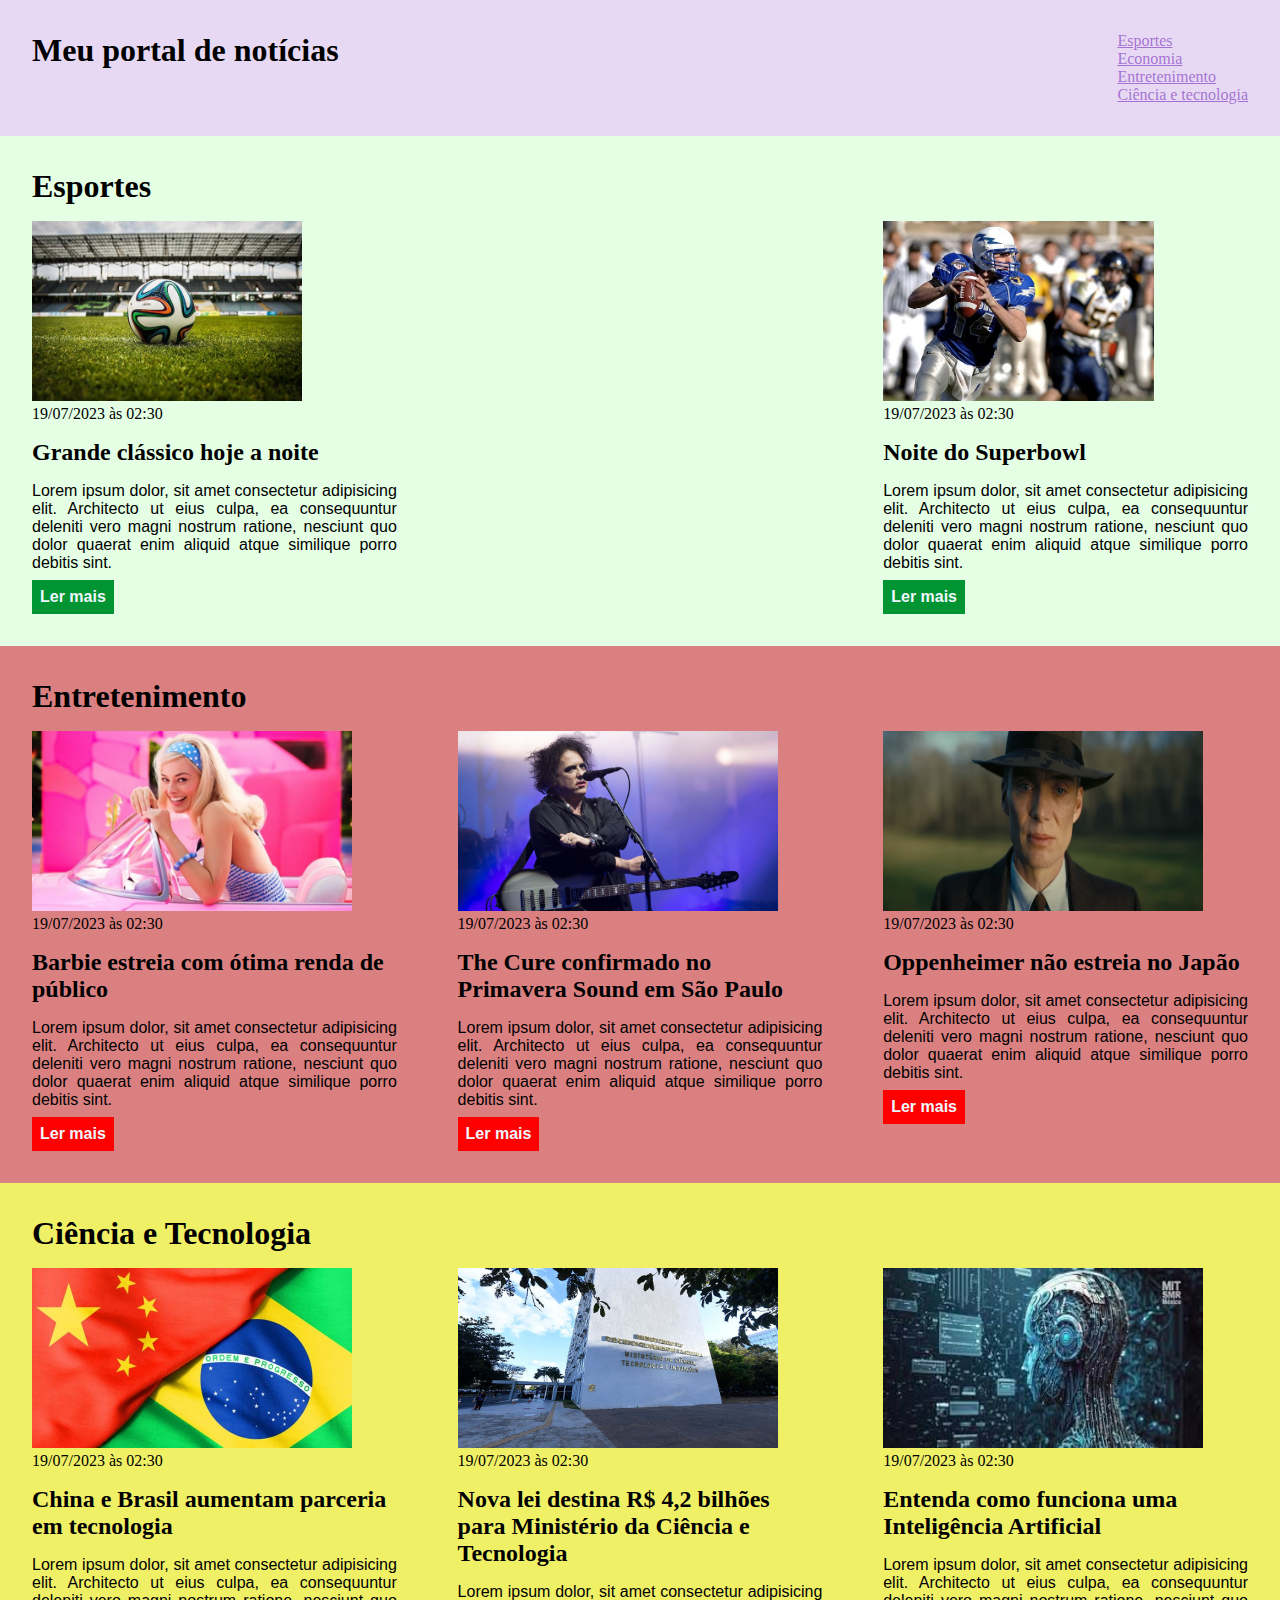
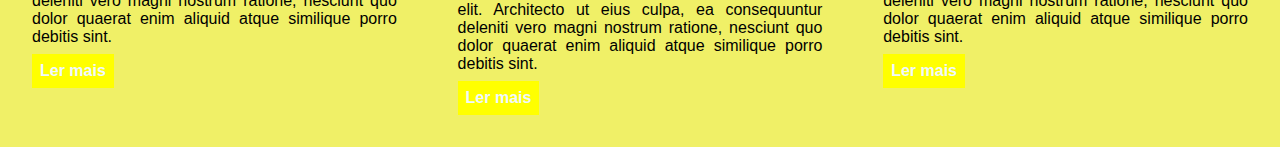
<file: CSS/index.html>
<!DOCTYPE html>
<html lang="pt-br">
<head>
    <meta charset="UTF-8">
    <meta name="viewport" content="width=device-width, initial-scale=1.0">
    <title>Meu portal de notícias</title> 
    <link rel="stylesheet" href="main.css"
</head>

<body>
    <header>
    <div class="container" > 
        <h1>Meu portal de notícias</h1>
    <nav> 
        <ul>
            <li>
                <a href="#" title="Ir para seção de esportes">Esportes</a>
            </li>
            <li> 
                <a href="#" title="Ir para seção de economia">Economia</a>
            </li> 
            <li> 
                <a href="#" title="Ir para seção de entretenimento"> Entretenimento</a>
            </li>
            <li> 
                <a href="#" title="Ir para seção de ciência e tecnologia"> Ciência e tecnologia</a>
            </li>
        </ul>
    </nav>
    </div>
</header> 
<section id="sports">
    <div class="container">
        <h2>Esportes</h2> 
        <div class="articles">
            <article>
                <img src= "futebol.jpg" alt="Bola de futebol no gramado"/> 
                <header>
                    <time class="date">19/07/2023 às 02:30</time>
                </header>
                <h3>Grande clássico hoje a noite</h3>
                <p>
                    Lorem ipsum dolor, sit amet consectetur adipisicing elit. Architecto ut eius culpa, ea consequuntur deleniti vero magni nostrum ratione, nesciunt quo dolor quaerat enim aliquid atque similique porro debitis sint.
                </p> 
                <a href="#" title="Leia a notícia completa">Ler mais</a>
            </article>
            <article>
                <img src= "futebol-americano.jpg" alt="Jogadores de futebol americano"/> 
                <header>
                    <time>19/07/2023 às 02:30</time>
                </header>
                <h3>Noite do Superbowl</h3>
                <p>
                    Lorem ipsum dolor, sit amet consectetur adipisicing elit. Architecto ut eius culpa, ea consequuntur deleniti vero magni nostrum ratione, nesciunt quo dolor quaerat enim aliquid atque similique porro debitis sint.
                </p> 
                <a href="#" title="Leia a notícia completa">Ler mais</a>
            </article>
        </div>
    </div>
</section>
<section id="entertainment">
    <div class="container">
        <h2>Entretenimento</h2> 
        <div class="articles">
            <article>
                <img src= "Barbie-Margot-Robbie.jpg" width="320" height="180"  alt="Cena do filme Barbie"/> 
                <header>
                    <time class="date">19/07/2023 às 02:30</time>
                </header>
                <h3>Barbie estreia com ótima renda de público</h3>
                <p>
                    Lorem ipsum dolor, sit amet consectetur adipisicing elit. Architecto ut eius culpa, ea consequuntur deleniti vero magni nostrum ratione, nesciunt quo dolor quaerat enim aliquid atque similique porro debitis sint.
                </p> 
                <a href="#" title="Leia a notícia completa">Ler mais</a>
            </article>
            <article>
                <img src= "robert_smith_the_cure_foto_getty_images.jpg" alt="Robert Smith, vocalista da banda The Cure"/> 
                <header>
                    <time>19/07/2023 às 02:30</time>
                </header>
                <h3>The Cure confirmado no Primavera Sound em São Paulo</h3>
                <p>
                    Lorem ipsum dolor, sit amet consectetur adipisicing elit. Architecto ut eius culpa, ea consequuntur deleniti vero magni nostrum ratione, nesciunt quo dolor quaerat enim aliquid atque similique porro debitis sint.
                </p> 
                <a href="#" title="Leia a notícia completa">Ler mais</a>
            </article>
            <article>
                <img src= "screenshot-2023-05-08-100522.png" width="320" height="180"    alt="Cillian Murphy em Oppenheimer"/> 
                <header>
                    <time>19/07/2023 às 02:30</time>
                </header>
                <h3>Oppenheimer não estreia no Japão</h3>
                <p>
                    Lorem ipsum dolor, sit amet consectetur adipisicing elit. Architecto ut eius culpa, ea consequuntur deleniti vero magni nostrum ratione, nesciunt quo dolor quaerat enim aliquid atque similique porro debitis sint.
                </p> 
                <a href="#" title="Leia a notícia completa">Ler mais</a>
            </article>
        </div>
    </div>
</section> 
<section id="Science">
    <div class="container">
        <h2>Ciência e Tecnologia</h2> 
        <div class="articles">
            <article>
                <img src= "_115758421_gettyimages-1091311882.jpg"  width="320" height="180" alt="Bandeira da China e Brasil"/> 
                <header>
                    <time class="date">19/07/2023 às 02:30</time>
                </header>
                <h3>China e Brasil aumentam parceria em tecnologia</h3>
                <p>
                    Lorem ipsum dolor, sit amet consectetur adipisicing elit. Architecto ut eius culpa, ea consequuntur deleniti vero magni nostrum ratione, nesciunt quo dolor quaerat enim aliquid atque similique porro debitis sint.
                </p> 
                <a href="#" title="Leia a notícia completa">Ler mais</a>
            </article>
            <article>
                <img src= "imagem_materia.jpg" width="320" height="180" alt="Ministério da Ciência e Tecnologia"/> 
                <header>
                    <time>19/07/2023 às 02:30</time>
                </header>
                <h3>Nova lei destina R$ 4,2 bilhões para Ministério da Ciência e Tecnologia</h3>
                <p>
                    Lorem ipsum dolor, sit amet consectetur adipisicing elit. Architecto ut eius culpa, ea consequuntur deleniti vero magni nostrum ratione, nesciunt quo dolor quaerat enim aliquid atque similique porro debitis sint.
                </p> 
                <a href="#" title="Leia a notícia completa">Ler mais</a>
            </article>
            <article>
                <img src= "ia.jpg" width="320" height="180" alt="Inteligência Artificial"/> 
                <header>
                    <time>19/07/2023 às 02:30</time>
                </header>
                <h3>Entenda como funciona uma Inteligência Artificial</h3>
                <p>
                    Lorem ipsum dolor, sit amet consectetur adipisicing elit. Architecto ut eius culpa, ea consequuntur deleniti vero magni nostrum ratione, nesciunt quo dolor quaerat enim aliquid atque similique porro debitis sint.
                </p> 
                <a href="#" title="Leia a notícia completa">Ler mais</a>
            </article>
        </div>
    </div>
</section>
</body>
</file>
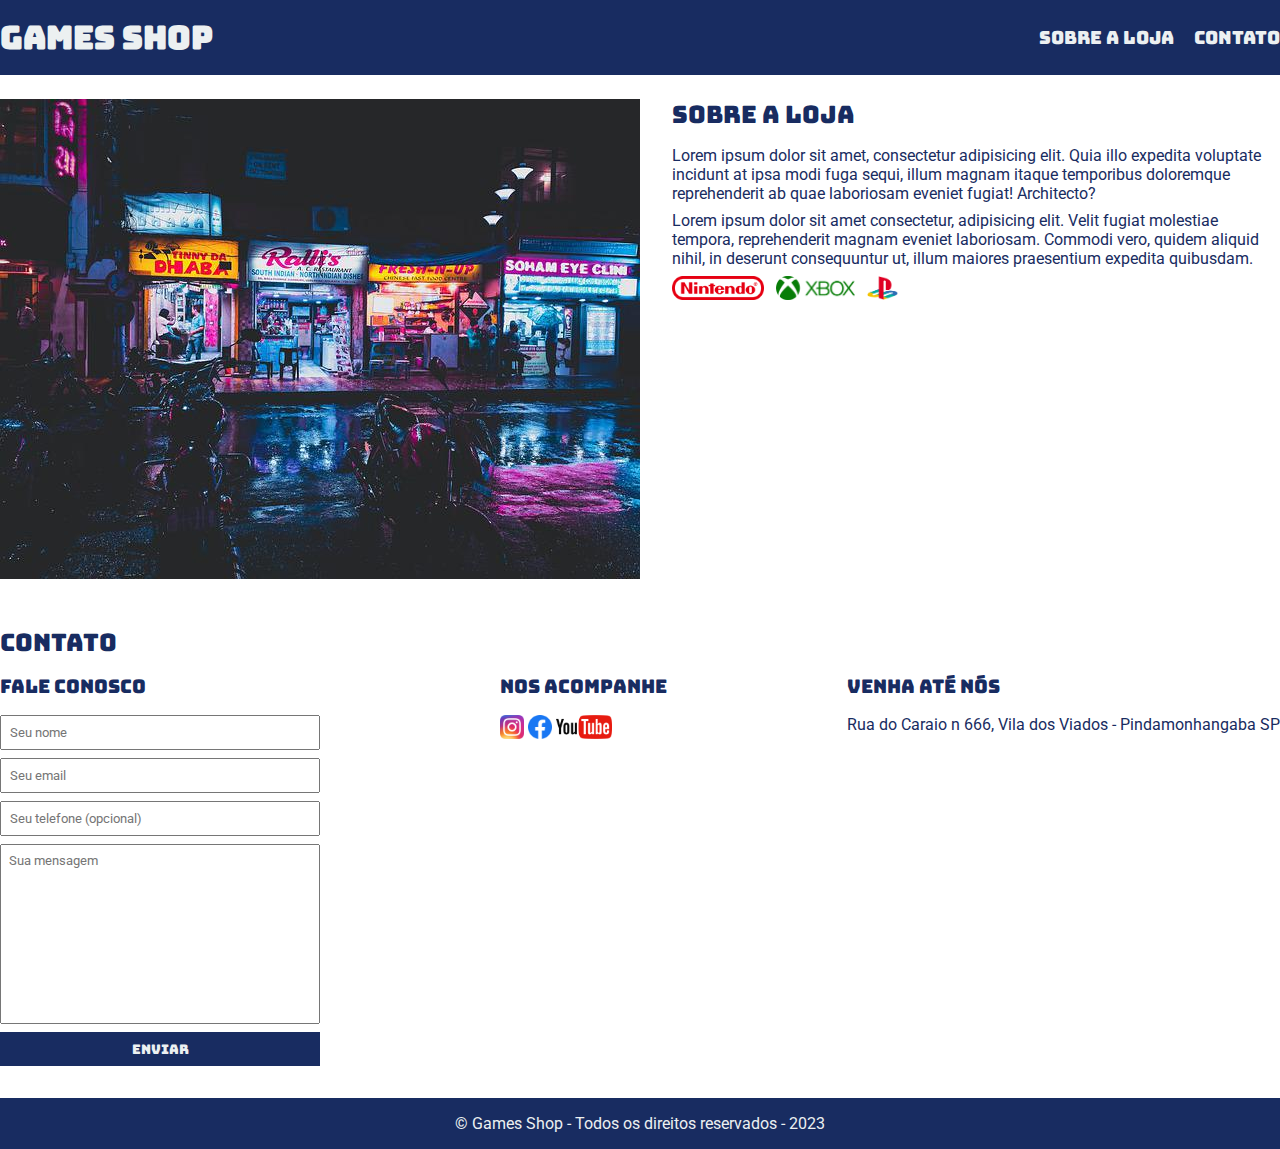
<file: Games Shop/index.html>
<!DOCTYPE html>
<html lang="pt-br">
<head>
    <meta charset="UTF-8">
    <meta name="viewport" content="width=device-width, initial-scale=1.0">
    <title>Games Shop - A sua loja de Games</title>
    <link rel="stylesheet" href="./main.css"> 
    <link rel="preconnect" href="https://fonts.googleapis.com">
    <link rel="preconnect" href="https://fonts.gstatic.com" crossorigin>
    <link href="https://fonts.googleapis.com/css2?family=Bungee&family=Roboto&display=swap" rel="stylesheet">
</head>
<body>
    <header>
        <div class="container">
            <h1>Games Shop</h1>
        <nav>
            <ul>
                <li>
                    <a href="#about">Sobre a loja</a>
                </li>
                <li>
                    <a href="#contact">Contato</a>
                </li>
            </ul>
        </nav>
        </div>
    </header>
    <section id="about">
        <div class="container">
            <img class="store-front" src="./images/loja.jpg" alt="fachada da loja Games Shop" />
            <div>
                <h2>Sobre a loja</h2>
                <p>
                    Lorem ipsum dolor sit amet, consectetur adipisicing elit. Quia illo expedita voluptate incidunt at ipsa modi fuga sequi, illum magnam itaque temporibus doloremque reprehenderit ab quae laboriosam eveniet fugiat! Architecto?
                </p>
                <p>
                    Lorem ipsum dolor sit amet consectetur, adipisicing elit. Velit fugiat molestiae tempora, reprehenderit magnam eveniet laboriosam. Commodi vero, quidem aliquid nihil, in deserunt consequuntur ut, illum maiores praesentium expedita quibusdam.
                </p> 
                <ul class="brands-list">
                    <li> <img src="./images/nintendo.png" alt="Nintendo"></li> 
                    <li> <img src="./images/xbox.png" alt="Xbox"></li>
                    <li> <img src="./images/playstation.png" alt="playstation"></li>
                </ul>
            </div>
        </div>
    </section>
    <section id="contact">
    <div class="container"> 
        <h2> Contato</h2>
        <div class="contact-methods"> 
            <div>
                <h3>Fale conosco</h3>
                <form> 
                    <input type="text" placeholder="Seu nome" required> 
                    <input type="email" placeholder="Seu email" required> 
                    <input type="tel" placeholder="Seu telefone (opcional)"> 
                    <textarea placeholder="Sua mensagem" required></textarea>
                    <button type="submit">Enviar</button>
                </form>
            </div>
            <div>
                <h3>Nos acompanhe</h3>
                <ul class="Social-links">
                    <li>
                        <a href="#" title="Siga-nos no Instagram"> 
                            <img src="./images/instagram.png" alt="Logo do instagram">
                        </a>
                        
                    </li>
                    <li>
                        <a href="#" title="Siga-nos no Facebook"> 
                            <img src="./images/facebook.png" alt="Logo do Facebook">
                        </a>    
                    </li>
                    <li>
                        <a href="#" title="Visite nosso canal no Youtube"> 
                            <img src="./images/youtube.png" alt="Logo do Youtube">
                        </a>
                    </li>
                </ul>
            </div> 
            <div>
                <h3>Venha até nós</h3> 
                <p>
                    Rua do Caraio n 666, Vila dos Viados - Pindamonhangaba SP
                </p>
            </div>
        </div>
    </div>
    </section> 
    <footer>
        <div class="container">
        <p>
            &copy; Games Shop - Todos os direitos reservados - 2023
        </p>
        </div>
    </footer>
</body>
</html>
</file>
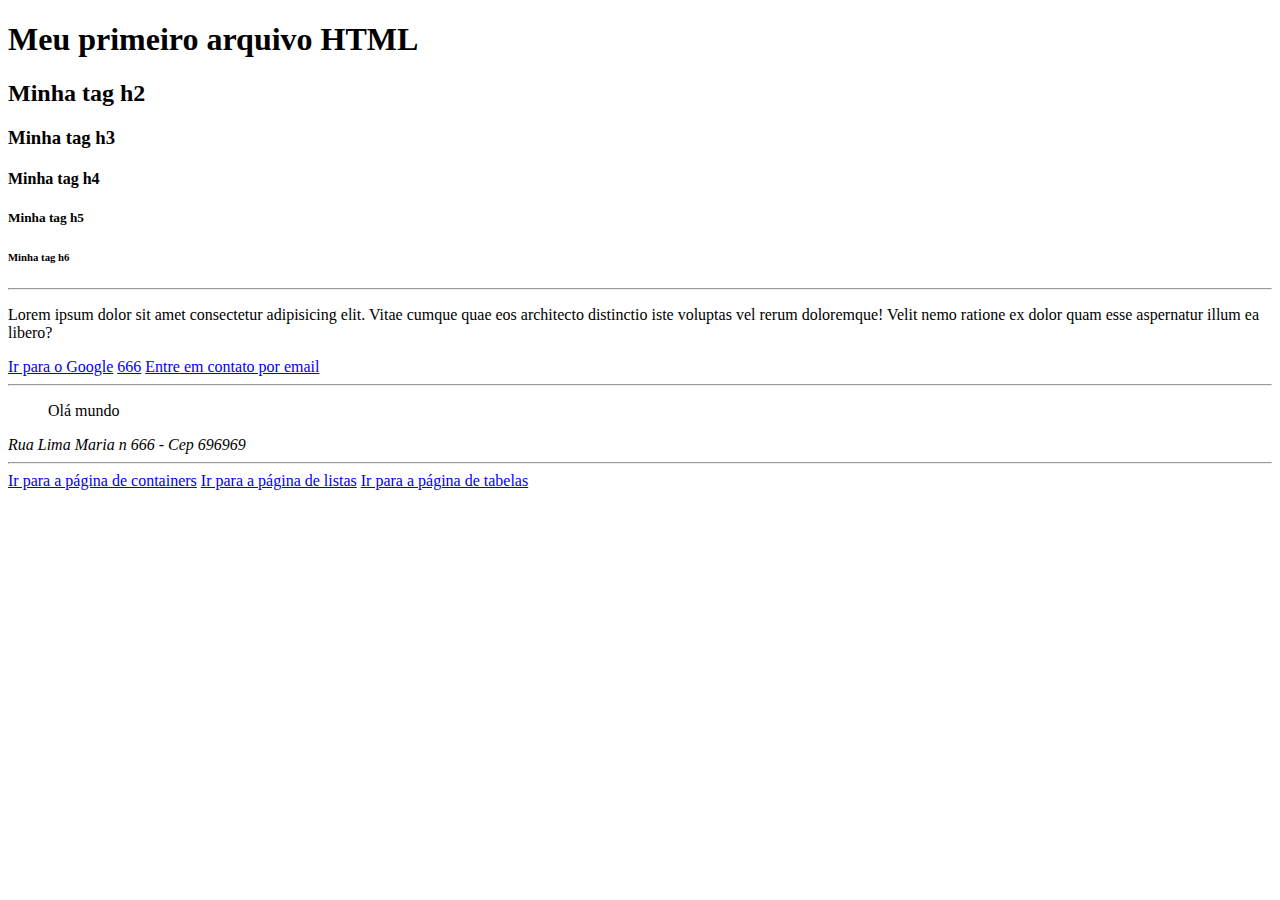
<file: HTML/index.html>
<!DOCTYPE html>
    <html lang="pt-br">
    <head>
        <meta charset="UTF-8">
        <meta http-equiv="X-UA-Compatible" content="IE=edge">
        <meta name="viewport" content="width=device-width, initial-scale=1.0">
        <title>Document</title>
</head>
<body>
    <h1> Meu primeiro arquivo HTML </h1>  
    <h2> Minha tag h2</h2>
    <h3> Minha tag h3</h3>
    <h4> Minha tag h4</h4>
    <h5> Minha tag h5</h5>
    <h6> Minha tag h6 </h6>
    <hr/>
    <p> 
        Lorem ipsum dolor sit amet consectetur adipisicing elit. Vitae cumque quae eos architecto distinctio iste voluptas vel rerum doloremque! Velit nemo ratione ex dolor quam esse aspernatur illum ea libero?
    </p>
    <a href="https://google.com" title="Ir para o site do google" > Ir para o Google</a> 
    <a href="tel 666">666</a> 
    <a href="mailto:vitorzonzika@hotmail.com">Entre em contato por email</a>
    <hr/> 
    <blockquote> 
        Olá mundo 
    </blockquote>
<address>
    Rua Lima Maria n 666 - Cep 696969
</address> 
<hr /> 
<a href="./containers.html"> Ir para a página de containers</a>
<a href="listas.html"> Ir para a página de listas</a> 
<a href="tabelas.html"> Ir para a página de tabelas</a>
</body>
</html>
</file>
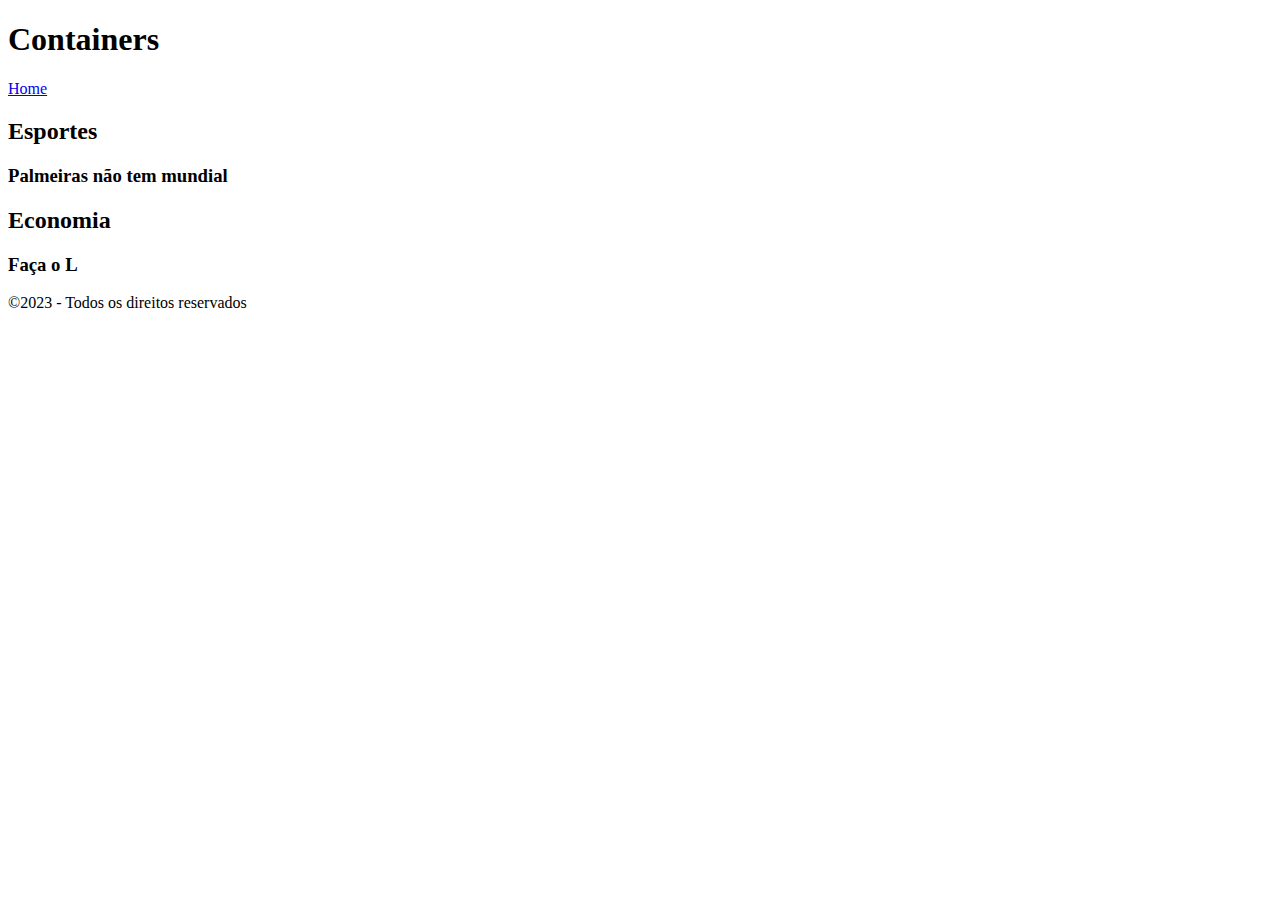
<file: HTML/containers.html>
<!DOCTYPE html>
<html lang="pt-br">
<head>
    <meta charset="UTF-8">
    <meta http-equiv="X-UA-Compatible" content="IE=edge">
    <meta name="viewport" content="width=device-width, initial-scale=1.0">
    <title>Containers HTML</title>
</head>
<body>
    <header> 
        <h1> Containers</h1>
        <nav> 
            <a href="index.html">Home</a>
        </nav>
    </header> 
    <main>
        <section>
            <h2>Esportes</h2>
            <article>
                <h3> Palmeiras não tem mundial</h3>
            </article>
        </section>
        <section>
            <h2>Economia</h2>
            <article>
                <h3>Faça o L</h3>
            </article>
        </section>
    </main> 
    <aside>
        
    </aside>
    <footer>
        &copy;2023 - Todos os direitos reservados
    </footer>
</body>
</html>
</file>
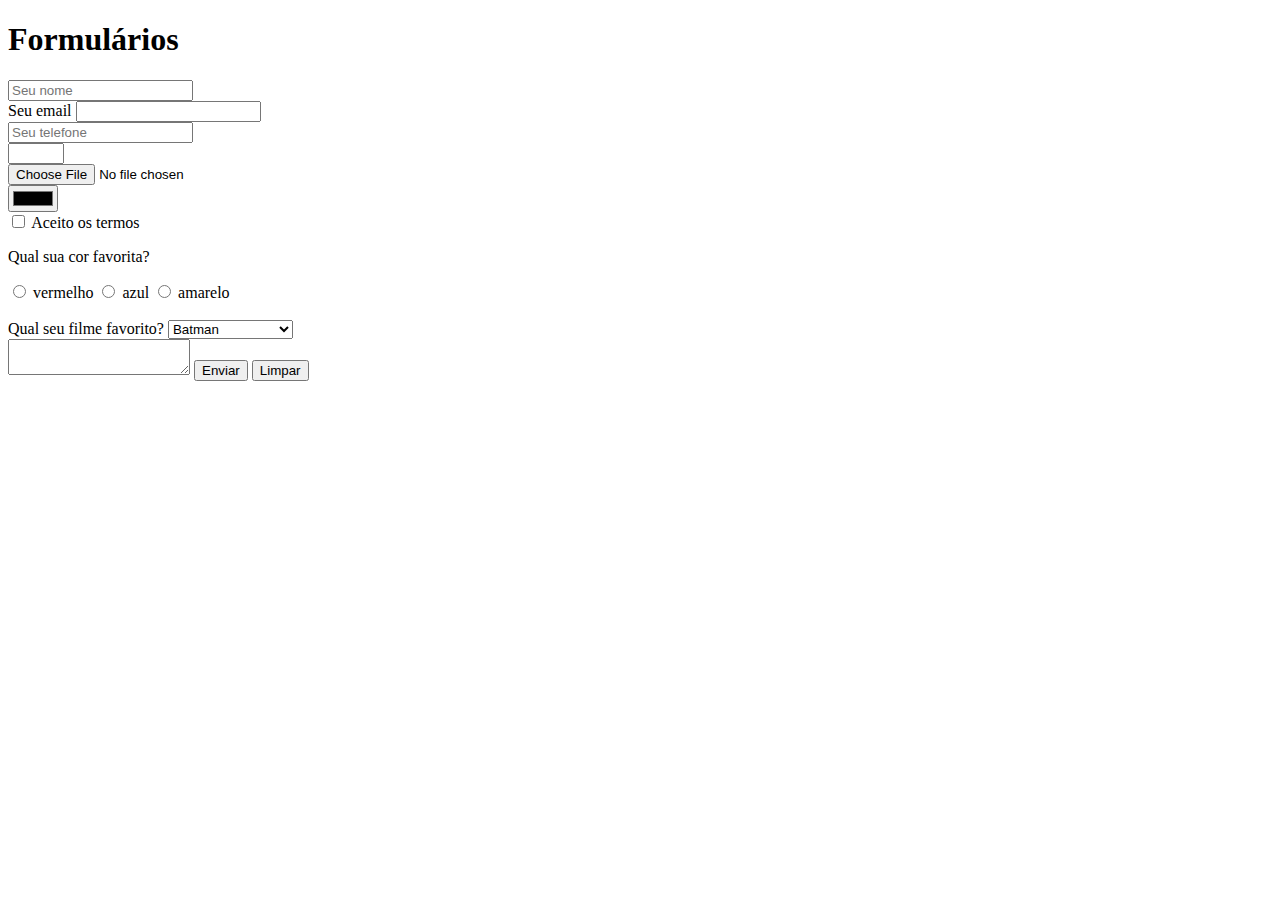
<file: HTML/forms.html>
<!DOCTYPE html>
<html lang="pt-br">
<head>
    <meta charset="UTF-8">
    <meta http-equiv="X-UA-Compatible" content="IE=edge">
    <meta name="viewport" content="width=device-width, initial-scale=1.0">
    <title>Forms</title>
</head>
<body>
    <h1>Formulários</h1>
    <form>
        <input type="text" placeholder="Seu nome">
        <br/> 
        <label for="email"> Seu email</label>
        <input id="email" type="email"/> 
        <br/>
        <input type="tel" placeholder="Seu telefone"> <br/> 
        <input type="number" max="10" min="2" step="2"> <br/> 
        <input type="file"> <br/> 
        <input type="color"> <br/> 
        <input type="checkbox" id="checkbox-termos"> <label for="checkbox-termos"> Aceito os termos</label>
        <p>
            Qual sua cor favorita?
        </p>
        <input type="radio" name="cor-favorita"> <label for="vermelho">vermelho</label>
        <input type="radio" name="cor-favorita"> <label for="azul">azul</label>
        <input type="radio" name="cor-favorita"> <label for="amarelo">amarelo</label> <br/> 
        <br/> 
        <label>Qual seu filme favorito?</label>
        <select>
            <option>Batman</option>
            <option>Barbie</option>
            <option>Bruna Surfistinha</option>
        </select> 
        <br/> 
        <textarea></textarea>
        <button type="submit">
            Enviar
        </button>
        <button type="reset">
            Limpar
        </button>
    </form>
</body>
</html>
</file>
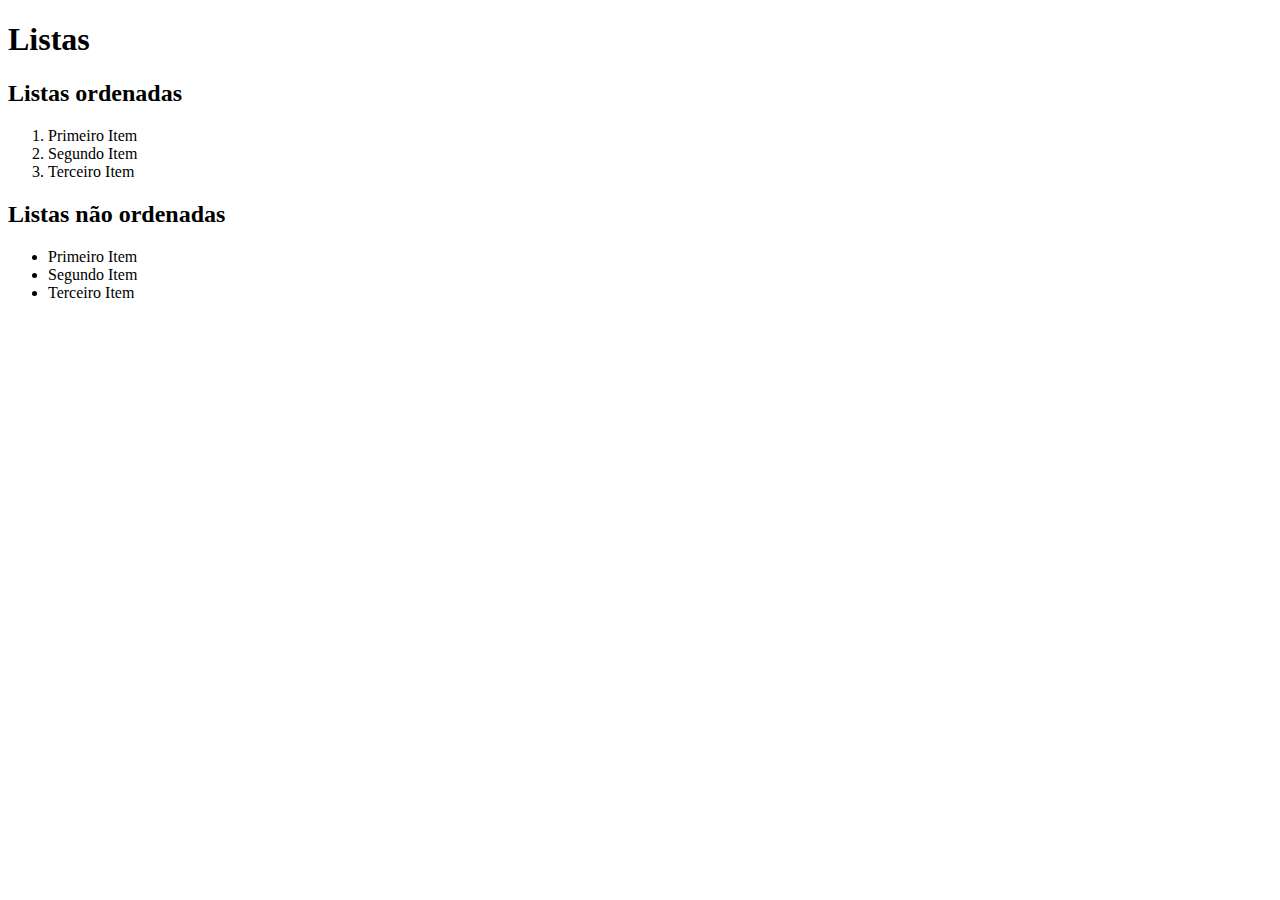
<file: HTML/listas.html>
<!DOCTYPE html>
<html lang="pt-br">
<head>
    <meta charset="UTF-8">
    <meta http-equiv="X-UA-Compatible" content="IE=edge">
    <meta name="viewport" content="width=device-width, initial-scale=1.0">
    <title>Listas</title>
</head>
<body>
    <header>
        <h1>Listas</h1>
    </header>
    <main>
        <section>
            <h2>Listas ordenadas</h2>
            <ol>
                <li> Primeiro Item</li>
                <li> Segundo Item</li>
                <li> Terceiro Item</li>
            </ol>
        </section>
        <section>
            <h2>Listas não ordenadas</h2>
            <ul>
                <li> Primeiro Item</li>
                <li> Segundo Item</li>
                <li> Terceiro Item</li>
            <ul>
        </section>
    </main>
</body>
</html>
</file>
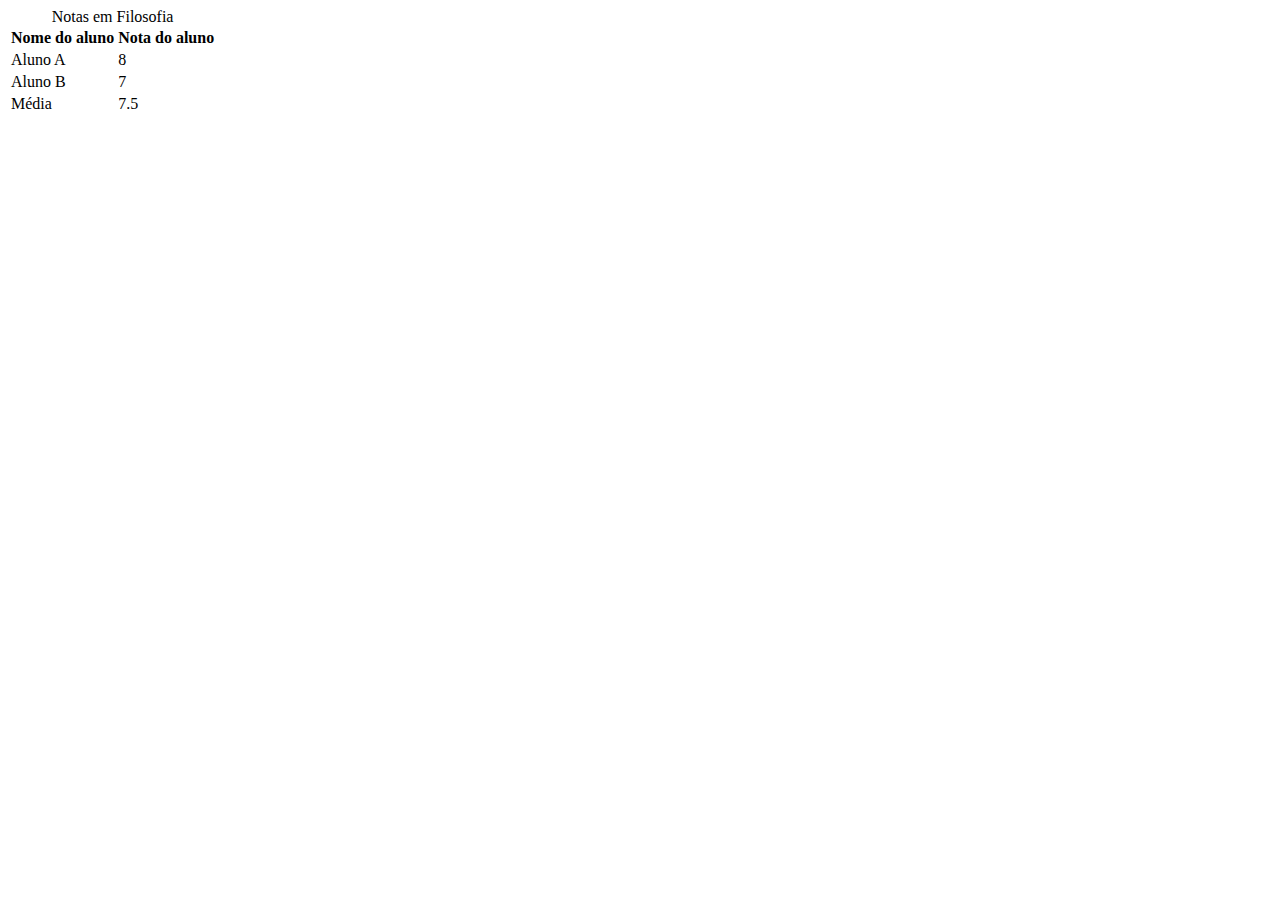
<file: HTML/tabelas.html>
<!DOCTYPE html>
<html lang="pt-br">
<head>
    <meta charset="UTF-8">
    <meta http-equiv="X-UA-Compatible" content="IE=edge">
    <meta name="viewport" content="width=device-width, initial-scale=1.0">
    <title>Tabelas</title>
</head>
<body>
    <table>
        <caption>Notas em Filosofia</caption>
        <thead>
            <tr>
                <th>Nome do aluno</th>
                <th>Nota do aluno</th>
            </tr>
        </thead>
        <tbody>
            <tr>
                <td>Aluno A</td>
                <td>8</td>
            </tr>
            <tr>
                <td>Aluno B</td>
                <td>7</td>
            </tr>
        </tbody>
        <tfoot>
            <tr>
                <td>Média</td>
                <td>7.5</td>
            </tr>
        </tfoot>
    </table>
</body>
</html>
</file>
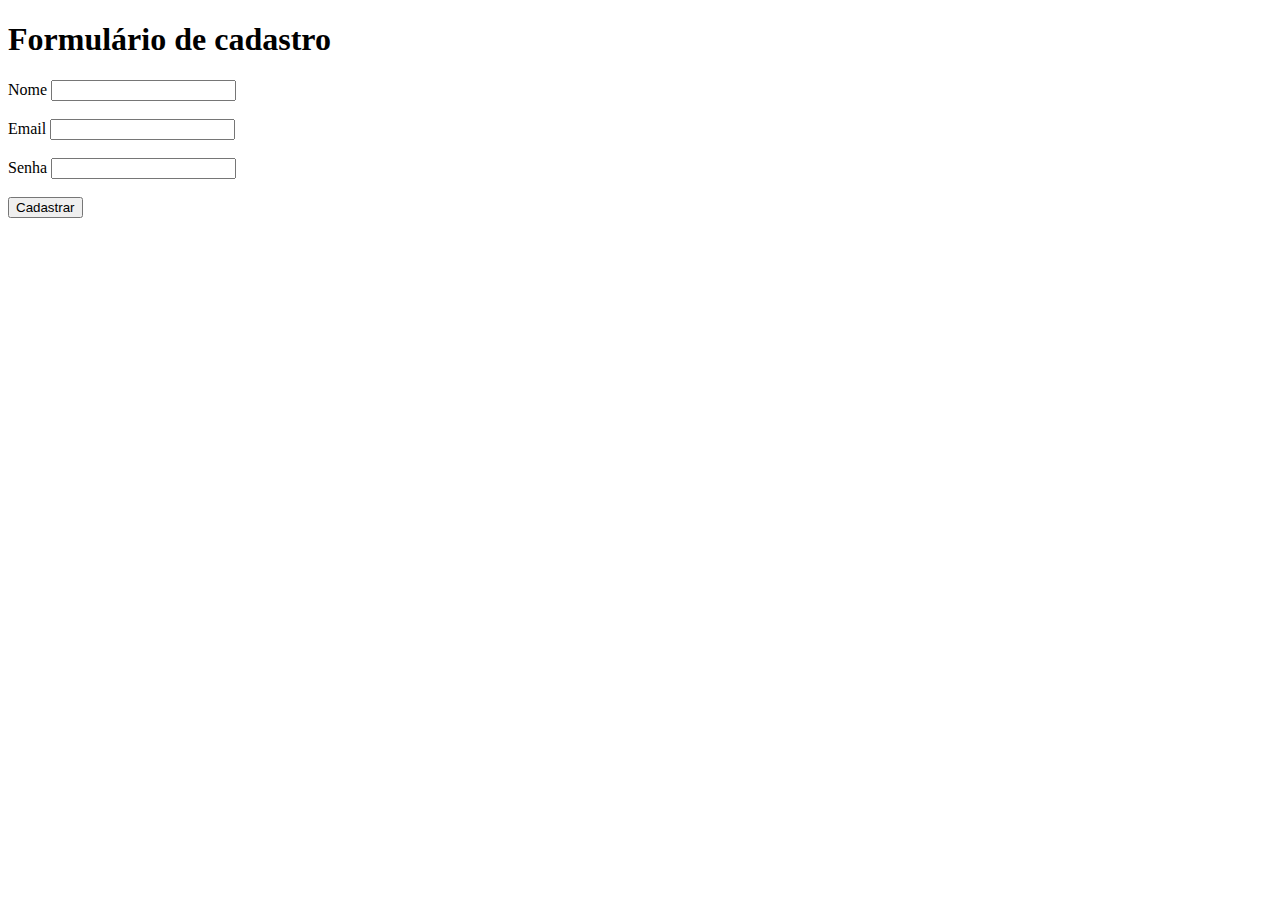
<file: HTML/Tarefa.html>
<!DOCTYPE html>
<html lang="en">
<head>
    <meta charset="UTF-8">
    <meta http-equiv="X-UA-Compatible" content="IE=edge">
    <meta name="viewport" content="width=device-width, initial-scale=1.0">
    <title>Formulário de Cadastro</title>
</head>
<body>
    <h1>Formulário de cadastro</h1> 
    <form>
        <label for="name">Nome</label>
        <input id="name" type="text"> <br> 
        <br> 
        <label for="email">Email</label>
        <input id="email" type="email"> <br> 
        <br> 
        <label for="senha">Senha</label>
        <input id="senha" type="password"> <br>  
        <br> 
        <button type="submit">
            Cadastrar
        </button>

    </form>
</body>
</html>
</file>
<file: CSS/main.css>
* { 
box-sizing:border-box; 
margin:0; 
padding:0; 
} 

body > header{
    background-color: rgba(220, 201, 238, 0.699); 
    padding: 32px;
}

header .container{
    display: flex;
    justify-content: space-between;
}


header li { 
display: inline;
}

header li a {
    color: rgba(134, 67, 197, 0.699);
}
.container {
    width: 100%; 
    margin: 0 auto 
} 

.articles {
display: flex;
justify-content: space-between;
} 

.articles article img {
height: 180px;
} 

.articles article {
    width:30%;
} 

section{
    padding: 32px;
} 

section h2 {
    margin-bottom: 16px;
}

.articles article h3 {
    margin-top: 16px; 
    margin-bottom: 16px; 
    
} 

.articles article a{
    color: aliceblue;
    padding: 8px; 
    display: inline-block;
    text-decoration: none;
    font-weight: bold; 
    margin-top: 8px
} 

.articles article a:hover{
    text-decoration: underline;
} 

.articles article p,
.articles article a {
    font-family: Arial, Helvetica, sans-serif; 
    text-align: justify;
} 

.articles article h3 {
    font-size: 24px;
} 

section h2 {
    font-size: 32px;
} 

#sports {
    background-color: rgba(0, 255, 0, 0.1);
} 

#sports .articles article a { 
    background-color: #009432;
} 

#entertainment {
    background-color: rgba(184, 7, 7, 0.514) 
} 

#entertainment .articles article a {
    background-color:red
}
#Science {
    background-color: rgba(231, 231, 12, 0.623);
} 

#Science .articles article a {
    background-color: yellow;
}

header nav ul {
    display: flex;
    flex-direction: column;
}
</file>
<file: Games Shop/main.css>
* {
    margin: 0;
    padding: 0;
    box-sizing: border-box;
} 

header,
section h2,
section h3,
form button {
    font-family: 'Bungee', sans-serif; 
    font-weight: normal;
}

body, input, textarea {
font-family: 'Roboto', sans-serif;
}


header {
    padding: 16px 0;
    background-color: #182c61;
    color: #ecf0f1 
} 



header nav li {
    display: inline;
    margin-left: 16px; 
    font-size: 18px;
} 

header nav li a {
    color: #ecf0f1;
    text-decoration: none;
} 

.container {
    max-width: 1280px;
    width: 100%; 
    margin: 0 auto;
} 

header .container, 
section .container{
    display: flex;
    align-items: center;
    justify-content: space-between; 
} 

.brands-list img{
height: 24px;
} 

.brands-list li{
    display: inline; 
    margin-right: 8px;
} 

section .container{
    align-items: flex-start;
} 

section{
    padding: 24px 0;
} 

section h2 {
    margin-bottom: 16px;
    
}

section {
color: #182c61;
}

section p {
    margin-bottom: 8px;
} 

.store-front{
    margin-right: 32px;
} 

.Social-links img {
    height: 24px;
} 

.Social-links li{
    display:inline;
    max-width: 8px;
} 

.Social-links li a {
    text-decoration: none;
}

#contact .container {
    display: block;
}

.contact-methods {
    display: flex; 
    justify-content: space-between;
} 

form input,
form textarea,
form button {
    display: block;
    width: 320px; 
    margin-bottom: 8px;
    padding: 8px;
} 

form textarea {
    resize: none;
    height: 180px;
}

section h3 {
    margin-bottom: 16px;
}

form button{
    background-color: #182c61;
    color: #ecf0f1;
    border: none; 
    cursor: pointer;
} 

form button:hover {
    background-color:#010102
}

input:focus, textarea:focus{ 
    outline-color: #182c61;
}

footer{
    background-color: #182c61;
    color: #ecf0f1;
    padding: 16px 0; 
    text-align:center ;
}
</file>
